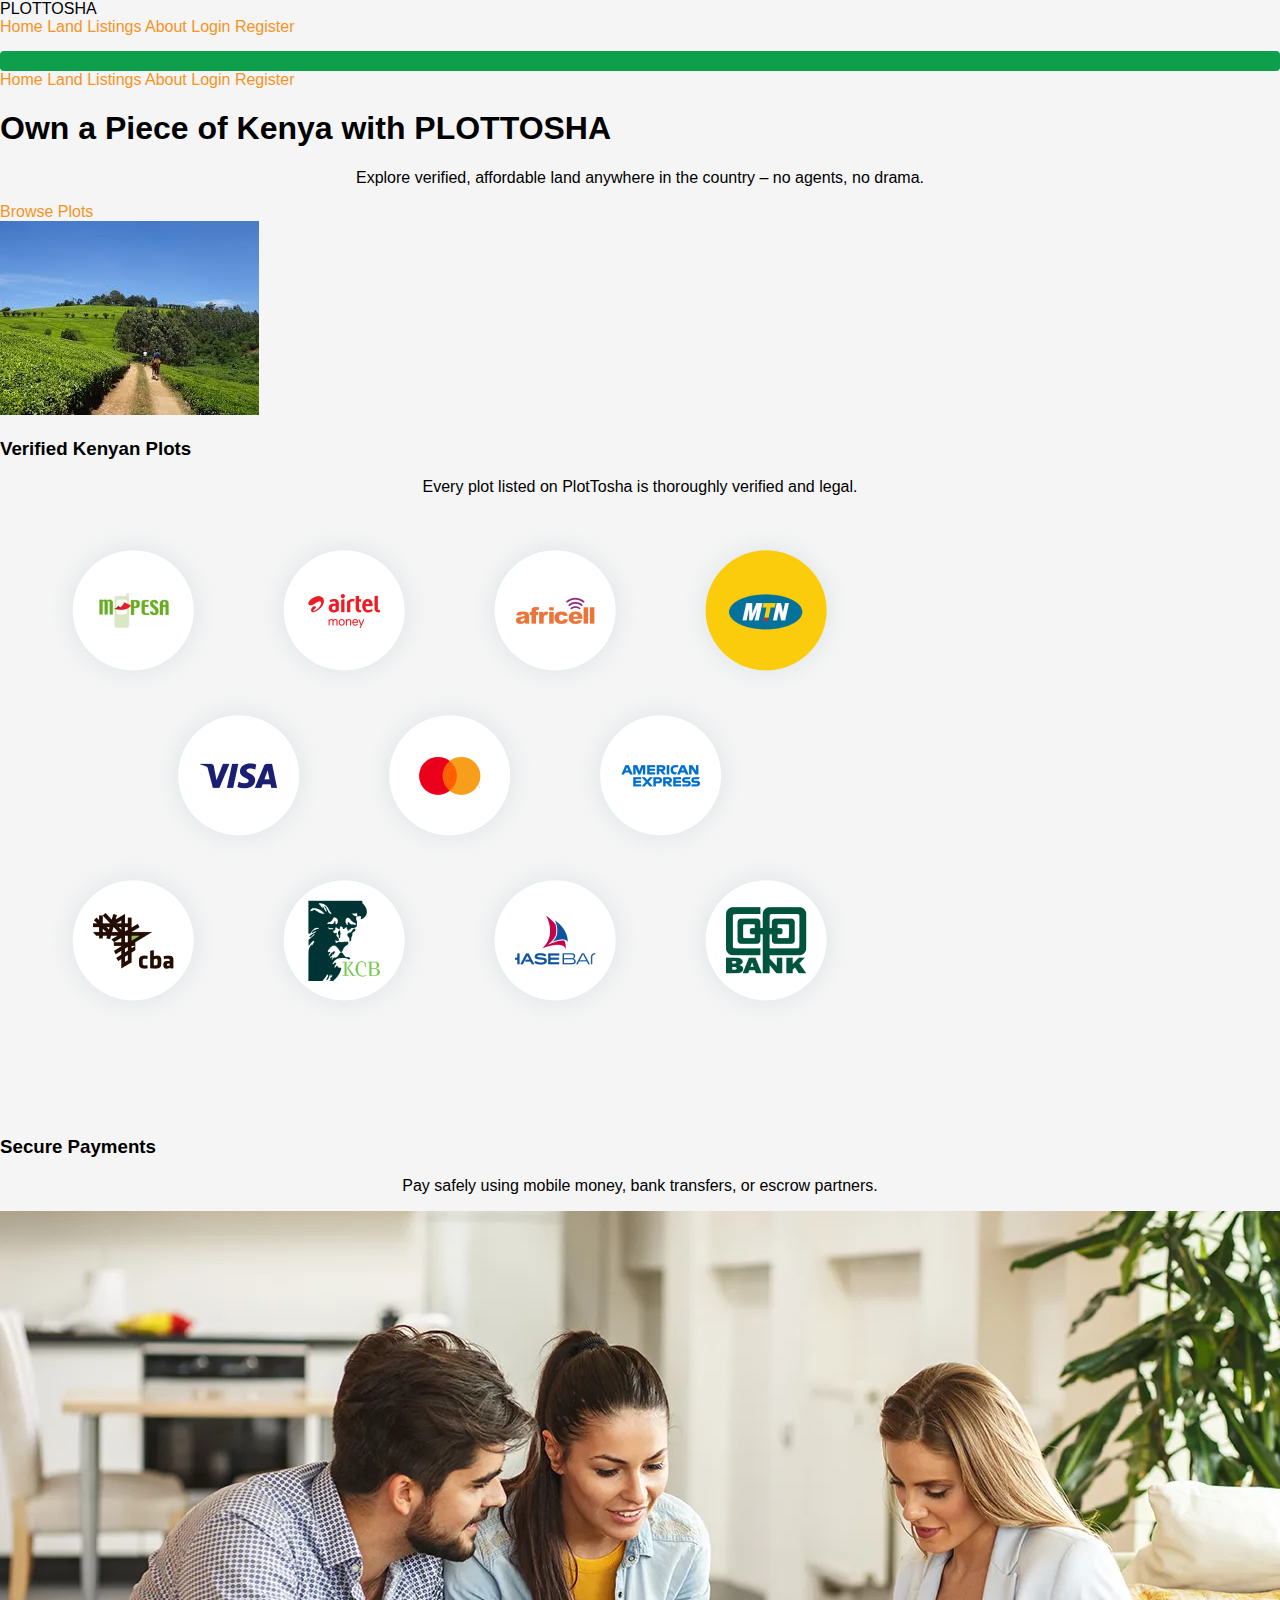
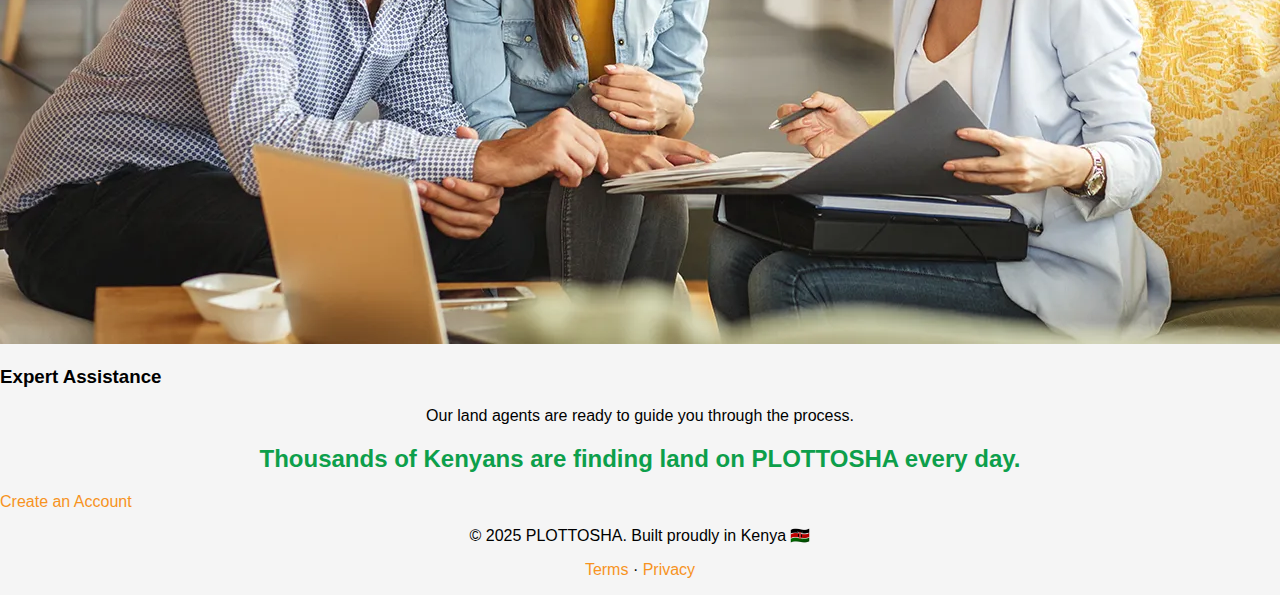
<file: index.html>
<!DOCTYPE html>
<html lang="en">
<head>
  <meta charset="UTF-8" />
  <meta name="viewport" content="width=device-width, initial-scale=1.0"/>
  <title>PLOTTOSHA – Buy Land in Kenya with Confidence</title>
  <link rel="stylesheet" href="style.css"/>
  <link href="https://fonts.googleapis.com/css2?family=Poppins:wght@400;600;800&display=swap" rel="stylesheet">
</head>
<body>

  <!-- NAVBAR -->
  <header class="navbar">
    <div class="logo">PLOT<span>TOSHA</span></div>
    <nav class="nav-links">
      <a href="#">Home</a>
      <a href="#">Land Listings</a>
      <a href="#">About</a>
      <a href="login.html" class="btn-outline">Login</a>
      <a href="register.html" class="btn">Register</a>
    </nav>
    <button id="hamburger" class="hamburger" aria-label="Menu">
      <span></span>
      <span></span>
      <span></span>
    </button>
  </header>

  <!-- Mobile Menu -->
  <div id="mobileMenu">
    <a href="#">Home</a>
    <a href="#">Land Listings</a>
    <a href="#">About</a>
    <a href="login.html" class="btn-outline">Login</a>
    <a href="register.html" class="btn">Register</a>
  </div>
 
  <!-- Blur Overlay -->
  <div id="overlay" class="hide"></div>

  <!-- Hero -->
  <section class="hero">
    <div class="overlay"></div>
    <div class="hero-content">
      <h1>Own a Piece of Kenya with PLOTTOSHA</h1>
      <p>Explore verified, affordable land anywhere in the country – no agents, no drama.</p>
      <a href="#" class="btn btn-cta">Browse Plots</a>
    </div>
  </section>

  <!-- Features -->
  <section class="features">
    <div class="feature">
      <img src="./images/kenya.jpeg" alt="Kenyan Land" />
      <h3>Verified Kenyan Plots</h3>
      <p>Every plot listed on PlotTosha is thoroughly verified and legal.</p>
    </div>
    <div class="feature">
      <img src="./images/payment-options.png" alt="Secure Payment" />
      <h3>Secure Payments</h3>
      <p>Pay safely using mobile money, bank transfers, or escrow partners.</p>
    </div>
    <div class="feature">
      <img src="./images/support.webp" alt="Support" />
      <h3>Expert Assistance</h3>
      <p>Our land agents are ready to guide you through the process.</p>
    </div>
  </section>

  <!-- CTA -->
  <section class="cta">
    <h2>Thousands of Kenyans are finding land on PLOTTOSHA every day.</h2>
    <a href="#" class="btn btn-cta">Create an Account</a>
  </section>

  <!-- Footer -->
  <footer>
    <div class="footer-content">
      <p>&copy; 2025 PLOTTOSHA. Built proudly in Kenya 🇰🇪</p>
      <p><a href="#">Terms</a> · <a href="#">Privacy</a></p>
    </div>
  </footer>

  <!-- JavaScript -->
  <script>
    document.addEventListener("DOMContentLoaded", () => {
      const hamburger = document.getElementById("hamburger");
      const mobileMenu = document.getElementById("mobileMenu");
      const overlay = document.getElementById("overlay");

      if (!hamburger || !mobileMenu || !overlay) return;

      function toggleMenu() {
        hamburger.classList.toggle("active");
        mobileMenu.classList.toggle("active");
        overlay.classList.toggle("hide");
        document.body.classList.toggle("menu-open");
      }

      hamburger.addEventListener("click", (e) => {
        e.stopPropagation();
        toggleMenu();
      });

      overlay.addEventListener("click", (e) => {
        if (e.target === overlay) {
          toggleMenu();
        }
      });

      document.addEventListener("click", (e) => {
        const isClickInsideMenu = mobileMenu.contains(e.target);
        const isClickOnHamburger = hamburger.contains(e.target);

        if (!isClickInsideMenu && !isClickOnHamburger && !overlay.classList.contains("hide")) {
          hamburger.classList.remove("active");
          mobileMenu.classList.remove("active");
          overlay.classList.add("hide");
          document.body.classList.remove("menu-open");
        }
      });
    });
  </script>

</body>
</html>
</file>
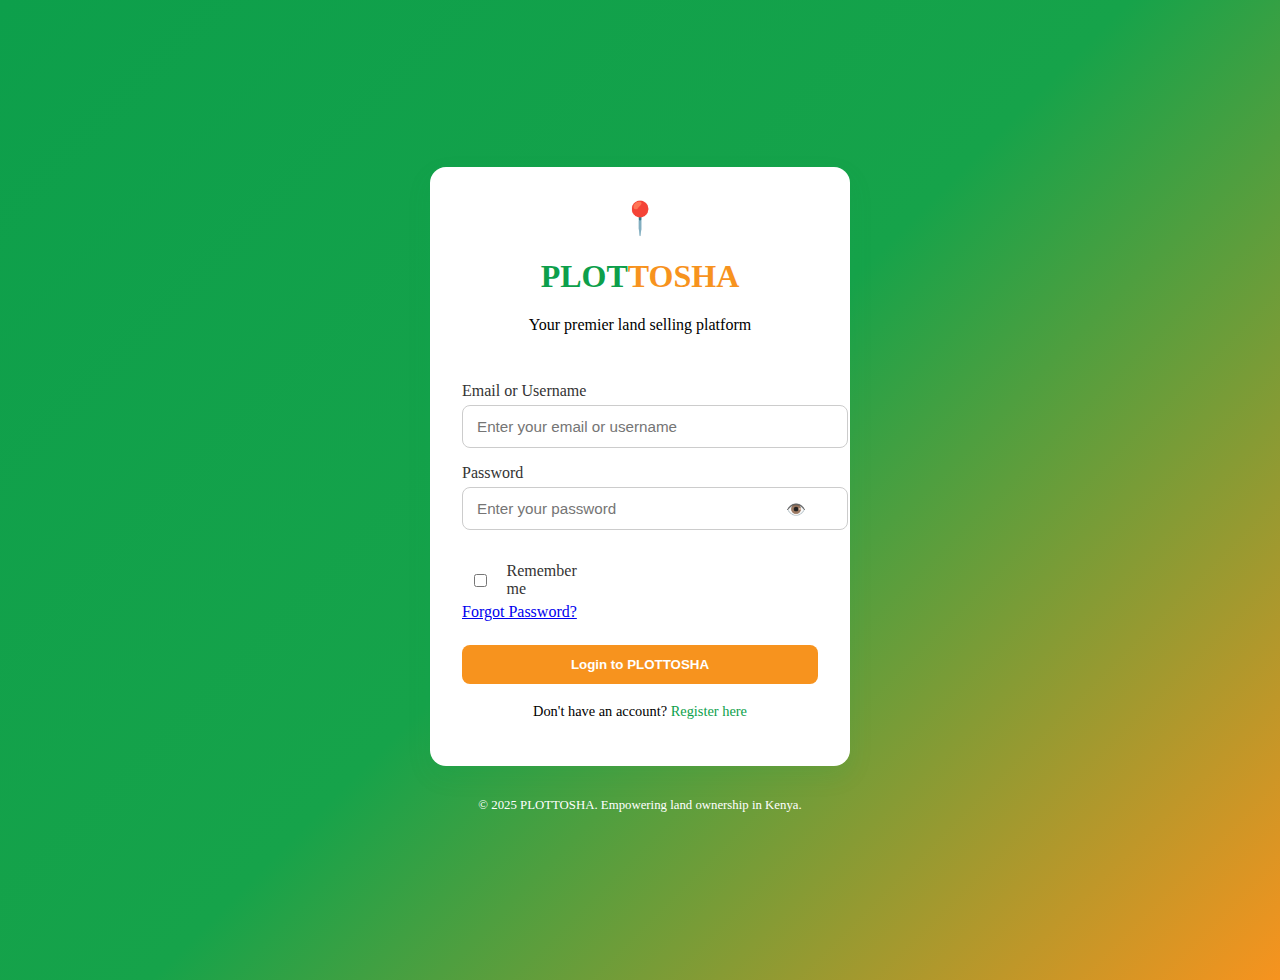
<file: login.html>
<!DOCTYPE html>
<html lang="en">
<head>
  <meta charset="UTF-8" />
  <meta name="viewport" content="width=device-width, initial-scale=1.0" />
  <title>Login - PLOTTOSHA</title>
  <link rel="stylesheet" href="index.css" />
  <link href="https://fonts.googleapis.com/css2?family=Poppins:wght@300;500;700&display=swap" rel="stylesheet">
</head>
<body class="vibrant-bg">
  <div class="login-container">
    <div class="login-card">
      <!-- Logo Section -->
      <div class="logo-section">
        <div class="logo-icon">📍</div>
        <h1><span class="logo-green">PLOT</span><span class="logo-orange">TOSHA</span></h1>
        <p>Your premier land selling platform</p>
      </div>

      <!-- Login Form -->
      <form action="/login" method="POST" class="login-form">
        <label for="identifier">Email or Username</label>
        <div class="input-icon">
            <input type="text" name="identifier" id="identifier" placeholder="Enter your email or username" required>
        </div>
    
        <label for="password">Password</label>
        <div class="input-icon password-wrapper">
            <input type="password" name="password" id="password" placeholder="Enter your password" required>
            <span class="toggle-password" onclick="togglePassword()">👁️</span>
        </div>
    
        <div class="form-options">
            <label><input type="checkbox" name="remember"> Remember me</label>
            <a href="#">Forgot Password?</a>
        </div>
    
        <button type="submit" class="login-btn">Login to PLOTTOSHA</button>
    
        <p class="register-text">Don't have an account? <a href="/register.html">Register here</a></p>
    </form>
    
    </div>

    <footer class="login-footer">
      &copy; 2025 PLOTTOSHA. Empowering land ownership in Kenya.
    </footer>
  </div>

  <script>
    function togglePassword() {
      const password = document.getElementById('password');
      password.type = password.type === 'password' ? 'text' : 'password';
    }
  </script>
</body>
</html>
</file>
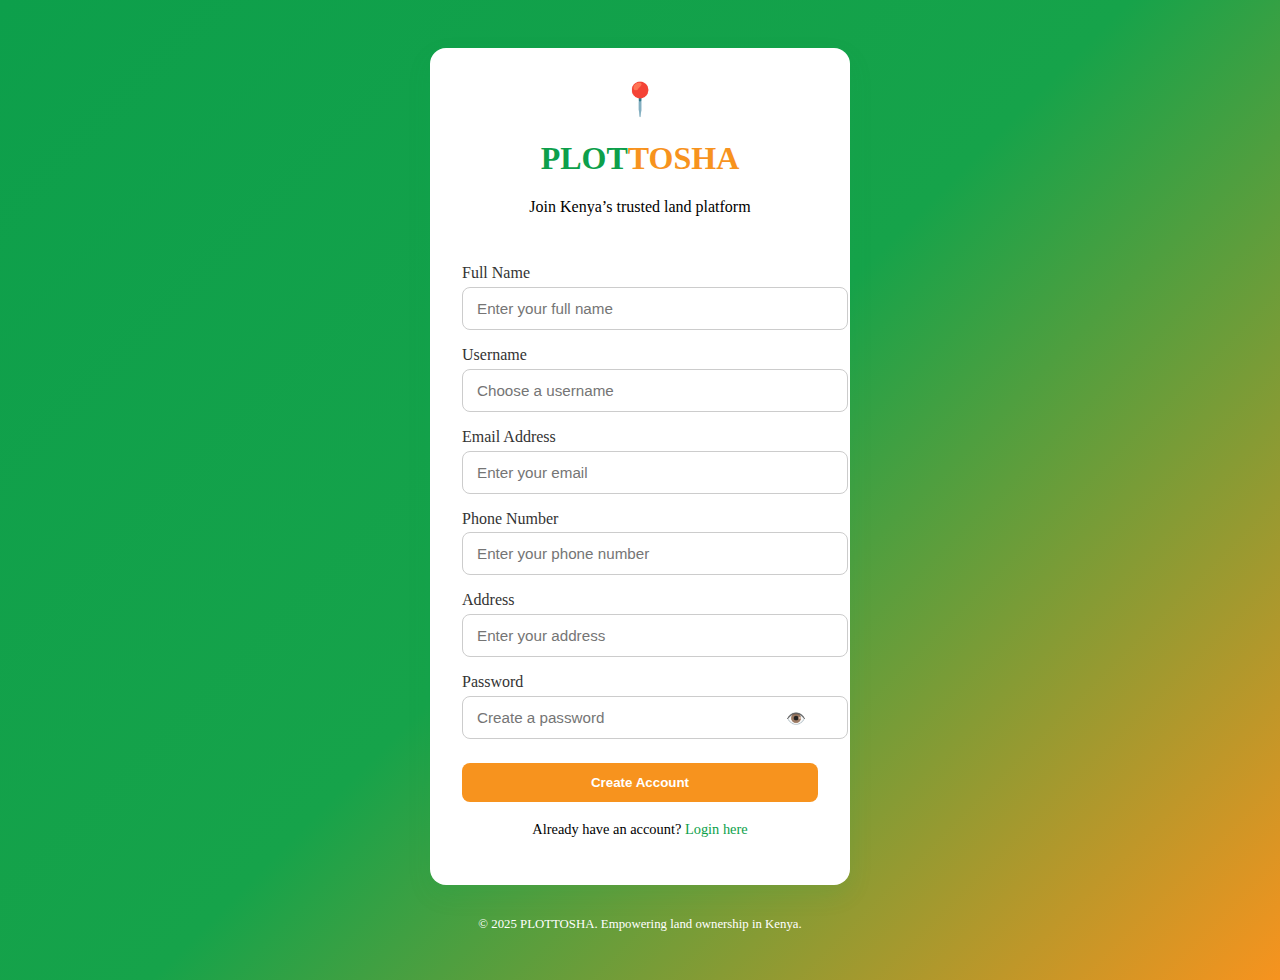
<file: register.html>
<!DOCTYPE html>
<html lang="en">
<head>
  <meta charset="UTF-8" />
  <meta name="viewport" content="width=device-width, initial-scale=1.0" />
  <title>Register - PLOTTOSHA</title>
  <link rel="stylesheet" href="index.css" />
  <link href="https://fonts.googleapis.com/css2?family=Poppins:wght@300;500;700&display=swap" rel="stylesheet">
</head>
<body class="vibrant-bg">
  <div class="login-container">
    <div class="login-card">
      <div class="logo-section">
        <div class="logo-icon">📍</div>
        <h1><span class="logo-green">PLOT</span><span class="logo-orange">TOSHA</span></h1>
        <p>Join Kenya’s trusted land platform</p>
      </div>

      <form action="/register" method="POST" class="login-form">
        <label for="name">Full Name</label>
        <input type="text" name="name" id="name" placeholder="Enter your full name" required />
      
        <label for="username">Username</label>
        <input type="text" name="username" id="username" placeholder="Choose a username" required />
      
        <label for="email">Email Address</label>
        <input type="email" name="email" id="email" placeholder="Enter your email" required />
      
        <label for="phone">Phone Number</label>
        <input type="tel" name="phone" id="phone" placeholder="Enter your phone number" required />
      
        <label for="address">Address</label>
        <input type="text" name="address" id="address" placeholder="Enter your address" required />
      
        <label for="password">Password</label>
        <div class="password-wrapper">
          <input type="password" name="password" id="password" placeholder="Create a password" required />
          <span class="toggle-password" onclick="togglePassword()">👁️</span>
        </div>
      
        <button type="submit" class="login-btn">Create Account</button>
      
        <p class="register-text">Already have an account? <a href="login.html">Login here</a></p>
      </form>
      
    </div>

    <footer class="login-footer">
      &copy; 2025 PLOTTOSHA. Empowering land ownership in Kenya.
    </footer>
  </div>

  <script>
    function togglePassword() {
      const pass = document.getElementById('password');
      pass.type = pass.type === 'password' ? 'text' : 'password';
    }
  </script>
</body>
</html>
</file>
<file: style.css>
body {
  font-family: Arial, sans-serif;
  background: #f5f5f5;
  margin: 0;
  padding: 0;
}

.form-container {
  max-width: 400px;
  margin: 50px auto;
  background: white;
  padding: 20px;
  border-radius: 8px;
  box-shadow: 0px 0px 10px rgba(0,0,0,0.1);
}

h2 {
  text-align: center;
  margin-bottom: 20px;
  color: #0d9f4b;
}

label {
  display: block;
  margin-top: 10px;
  font-weight: bold;
}

input {
  width: 100%;
  padding: 8px;
  margin-top: 5px;
  border-radius: 4px;
  border: 1px solid #ccc;
}

button {
  margin-top: 15px;
  width: 100%;
  padding: 10px;
  background: #0d9f4b;
  color: white;
  border: none;
  border-radius: 4px;
  cursor: pointer;
}

button:hover {
  background: #0b823c;
}

p {
  text-align: center;
  margin-top: 15px;
}

a {
  color: #f7931e;
  text-decoration: none;
}

a:hover {
  text-decoration: underline;
}

.form-options {
  display: flex;
  justify-content: space-between;
  align-items: center;
}

.toggle-password {
  cursor: pointer;
  margin-left: -30px;
}
</file>
<file: index.css>
.login-container {
    width: 100%;
    max-width: 420px;
    margin: 0 auto;
  }
  
  .login-card {
    background-color: #ffffff;
    border-radius: 16px;
    box-shadow: 0 10px 25px rgba(13, 159, 75, 0.1);
    padding: 2rem;
    animation: scale-in 0.3s ease-out;
  }
  
  .logo-section {
    text-align: center;
    margin-bottom: 2rem;
  }
  .logo-icon {
    font-size: 2rem;
  }
  .logo-green {
    color: #0d9f4b;
    font-weight: 700;
  }
  .logo-orange {
    color: #f7931e;
    font-weight: 700;
  }
  
  .login-form {
    display: flex;
    flex-direction: column;
  }
  .login-form label {
    margin-top: 1rem;
    margin-bottom: 0.3rem;
    font-weight: 500;
    color: #333;
  }
  .login-form input {
    width: 100%;
    padding: 12px 14px;
    border: 1px solid #ccc;
    border-radius: 8px;
    font-size: 0.95rem;
  }
  .login-form input:focus {
    border-color: #0d9f4b;
    outline: none;
  }
  
  .password-wrapper {
    position: relative;
  }
  .toggle-password {
    position: absolute;
    right: 12px;
    top: 50%;
    transform: translateY(-50%);
    cursor: pointer;
    color: #666;
  }
  
  .login-btn {
    background-color: #f7931e;
    color: white;
    padding: 12px;
    border: none;
    margin-top: 1.5rem;
    border-radius: 8px;
    font-weight: 600;
    cursor: pointer;
    transition: 0.3s ease;
  }
  .login-btn:hover {
    background-color: #fb923c;
  }
  
  .register-text {
    margin-top: 1.2rem;
    text-align: center;
    font-size: 0.9rem;
  }
  .register-text a {
    color: #0d9f4b;
    text-decoration: none;
    font-weight: 500;
  }
  
  .login-footer {
    margin-top: 2rem;
    text-align: center;
    font-size: 0.8rem;
    color: white;
  }
  
  .form-options {
    display: flex;
    flex-direction: column;
    align-items: flex-start;
    margin-top: 1rem;
    margin-right: 0;
  }
  .form-options label { 
    display: flex;
    align-items: center;
    gap: 0.5rem;
  }
  .form-options label input {
    margin: 0;
  }
  .vibrant-bg {
    background: linear-gradient(135deg, #0d9f4b, #16a34a, #f7931e);
    min-height: 100vh;
    display: flex;
    justify-content: center;
    align-items: center;
    padding: 2rem;
  }
  
  
  /* Responsive improvements */
  @media (max-width: 500px) {
    .login-card {
      padding: 1.5rem;
    }
    .login-form input {
        width: 100%;
        padding: 12px 1px;
        border: 1px solid #ccc;
        border-radius: 8px;
        font-size: 0.95rem;
      }
  }
</file>
